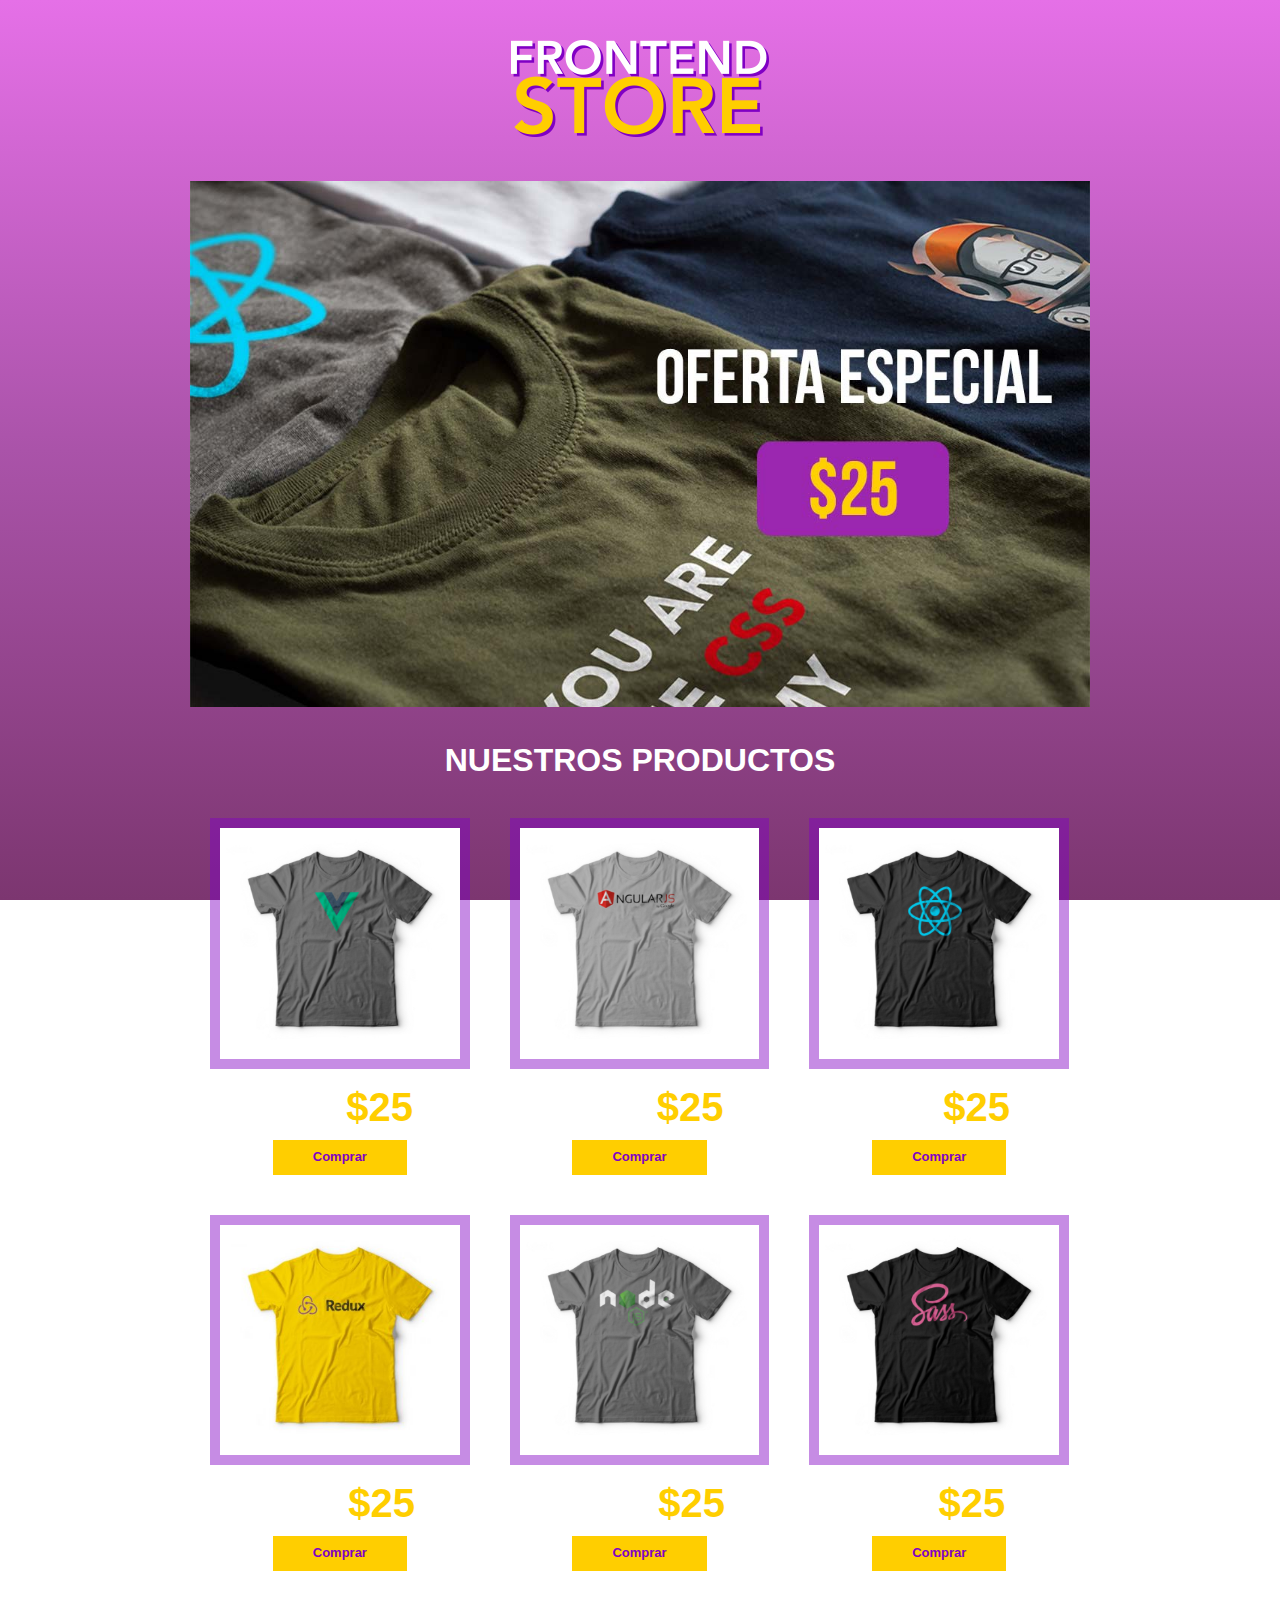
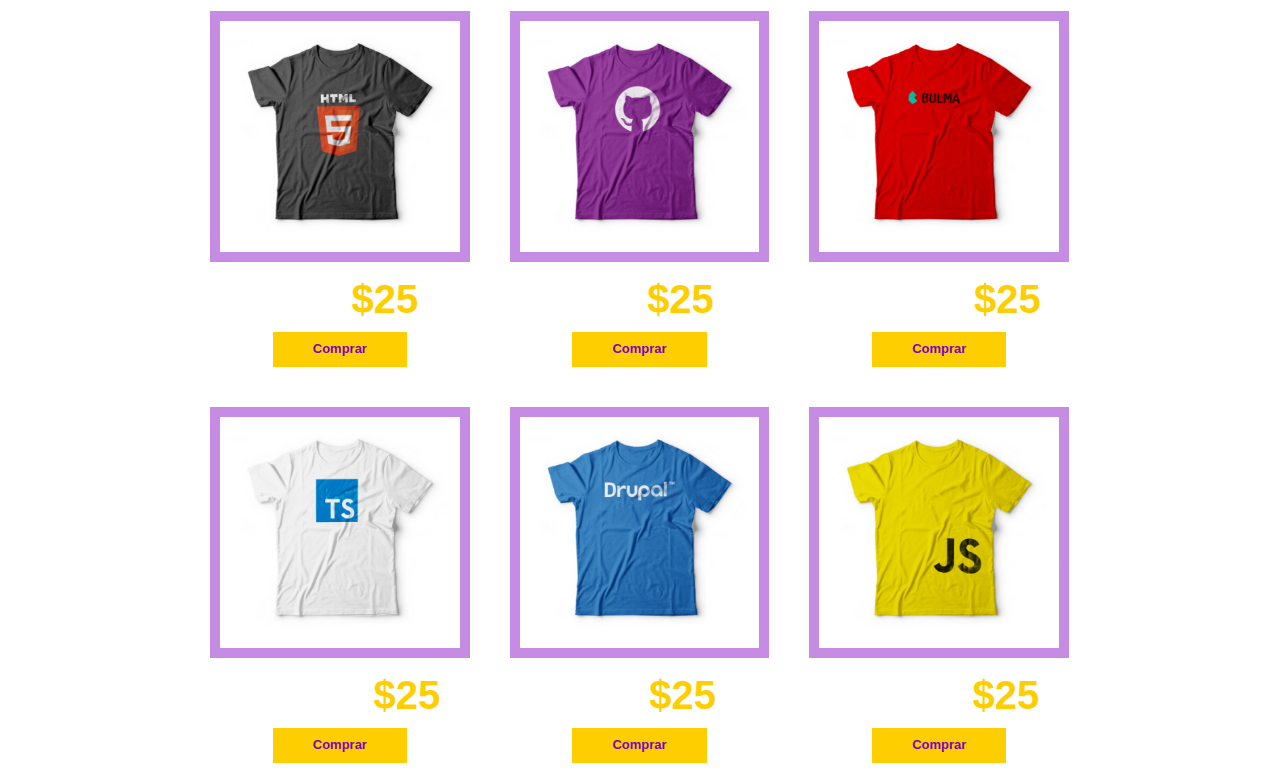
<file: index.html>
<!DOCTYPE html>
<html lang="en">
<head>
    <meta charset="UTF-8">
    <meta name="viewport" content="width=device-width, initial-scale=1.0">
    <meta http-equiv="X-UA-Compatible" content="ie=edge">
    <link rel="stylesheet" href="css/normalize.css">
    <link rel="stylesheet" href="css/estilos.css">
    <title>FrontEnd Store</title>
</head>
<body>
    <header>
        <img src="img/logo.png" alt="Logotipo">
    </header>

    <div class="cotenedor">
        <div class="hero">
            <img src="img/hero.jpg" alt="Imagen hero">
        </div>

        <main>
            <h2>Nuestros Productos</h2>
            <ul class="lista-productos">
                <li>
                    <img src="img/1.jpg" alt="Producto">
                    <p>VueJs <span class="precio">$25</span></p>
                    <a href="#" class="boton">Comprar</a>
                </li>
                <li>
                    <img src="img/2.jpg" alt="Producto">
                    <p>Angular <span class="precio">$25</span></p>
                    <a href="#" class="boton">Comprar</a>
                </li>
                <li>
                    <img src="img/3.jpg" alt="Producto">
                    <p>React <span class="precio">$25</span></p>
                    <a href="#" class="boton">Comprar</a>
                </li>
                <li>
                    <img src="img/4.jpg" alt="Producto">
                    <p>Redux <span class="precio">$25</span></p>
                    <a href="#" class="boton">Comprar</a>
                </li>
                <li>
                    <img src="img/5.jpg" alt="Producto">
                    <p>Node.Js <span class="precio">$25</span></p>
                    <a href="#" class="boton">Comprar</a>
                </li>
                <li>
                    <img src="img/6.jpg" alt="Producto">
                    <p>Sass <span class="precio">$25</span></p>
                    <a href="#" class="boton">Comprar</a>
                </li>
                <li>
                    <img src="img/7.jpg" alt="Producto">
                    <p>HTML5 <span class="precio">$25</span></p>
                    <a href="#" class="boton">Comprar</a>
                </li>
                <li>
                    <img src="img/8.jpg" alt="Producto">
                    <p>GiHub <span class="precio">$25</span></p>
                    <a href="#" class="boton">Comprar</a>
                </li>
                <li>
                    <img src="img/9.jpg" alt="Producto">
                    <p>Bulma Css <span class="precio">$25</span></p>
                    <a href="#" class="boton">Comprar</a>
                </li>
                <li>
                    <img src="img/10.jpg" alt="Producto">
                    <p>TypeScript <span class="precio">$25</span></p>
                    <a href="#" class="boton">Comprar</a>
                </li>
                <li>
                    <img src="img/11.jpg" alt="Producto">
                    <p>Drupal <span class="precio">$25</span></p>
                    <a href="#" class="boton">Comprar</a>
                </li>
                <li>
                    <img src="img/12.jpg" alt="Producto">
                    <p>JavaScript <span class="precio">$25</span></p>
                    <a href="#" class="boton">Comprar</a>
                </li>
            </ul>
        </main>
    </div><!-- ----- ----- cierre del .contenedor ----- ----- -->
</body>
</html>
</file>
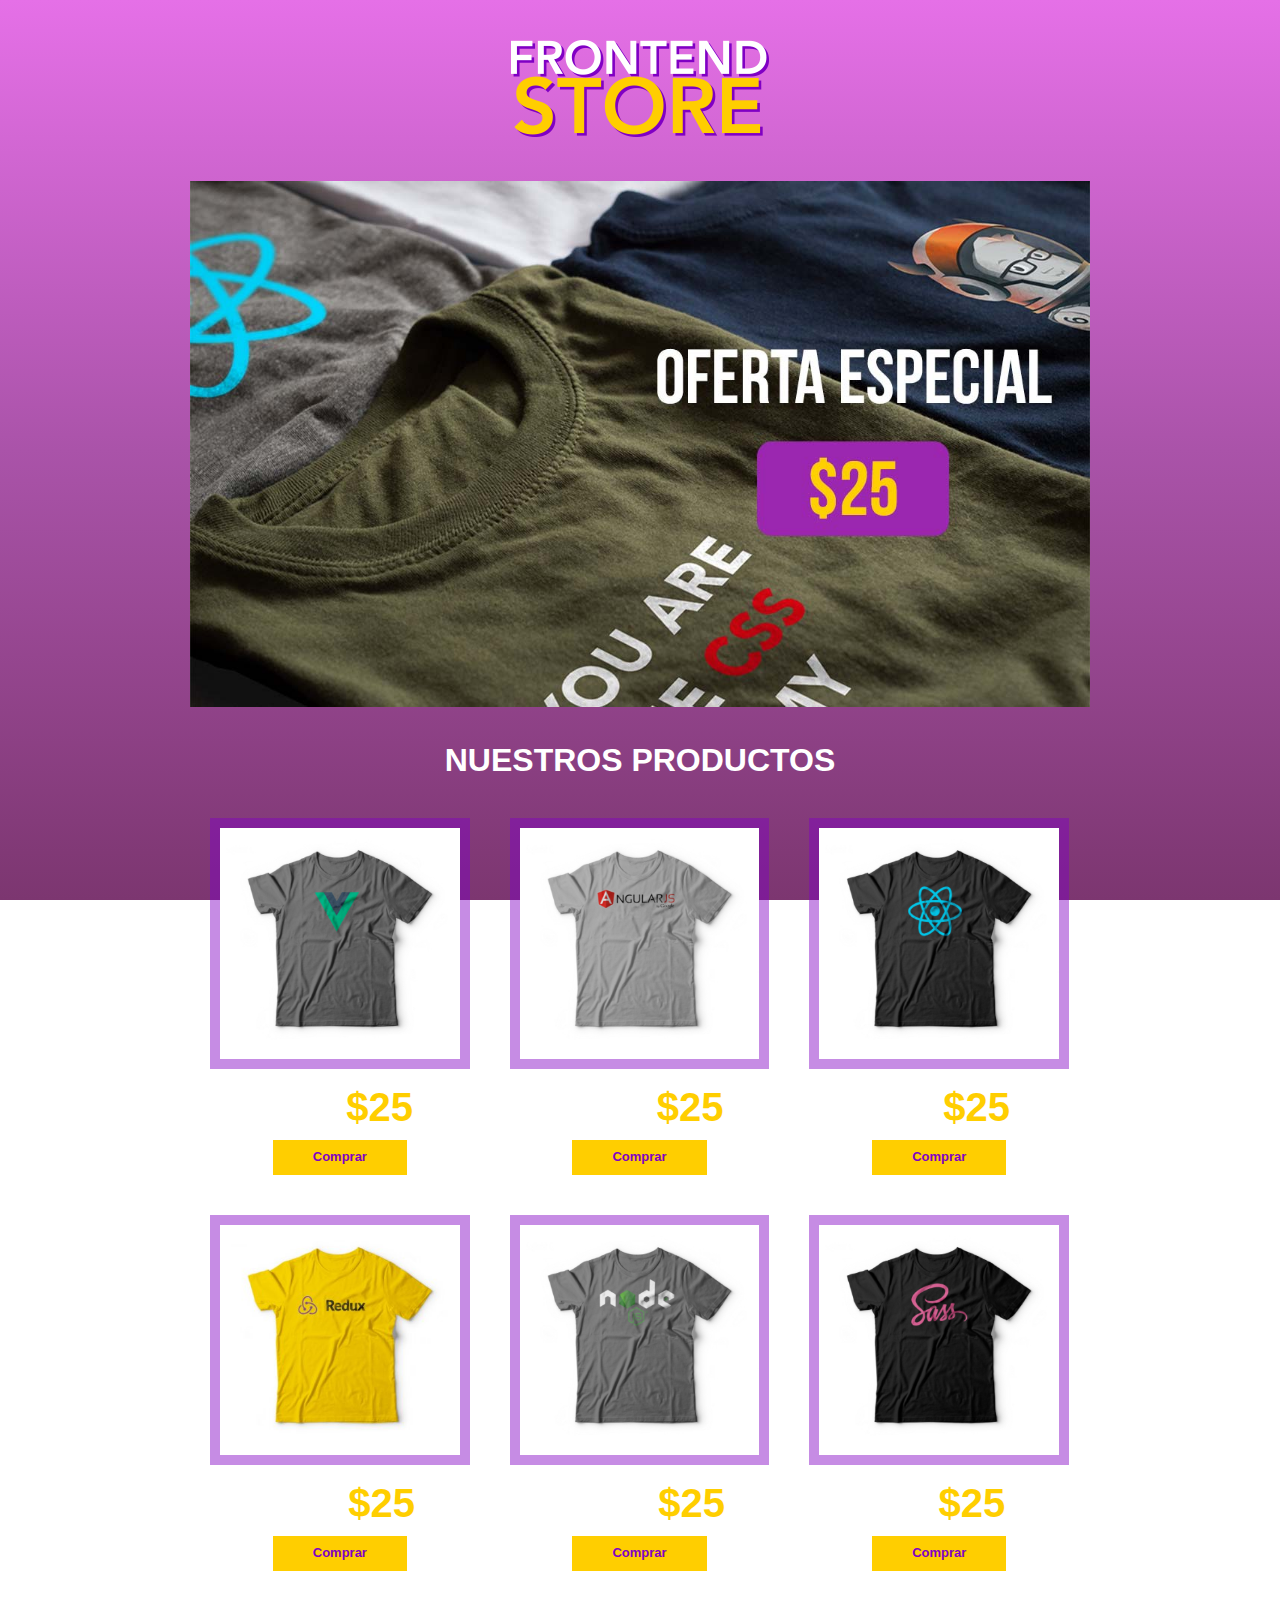
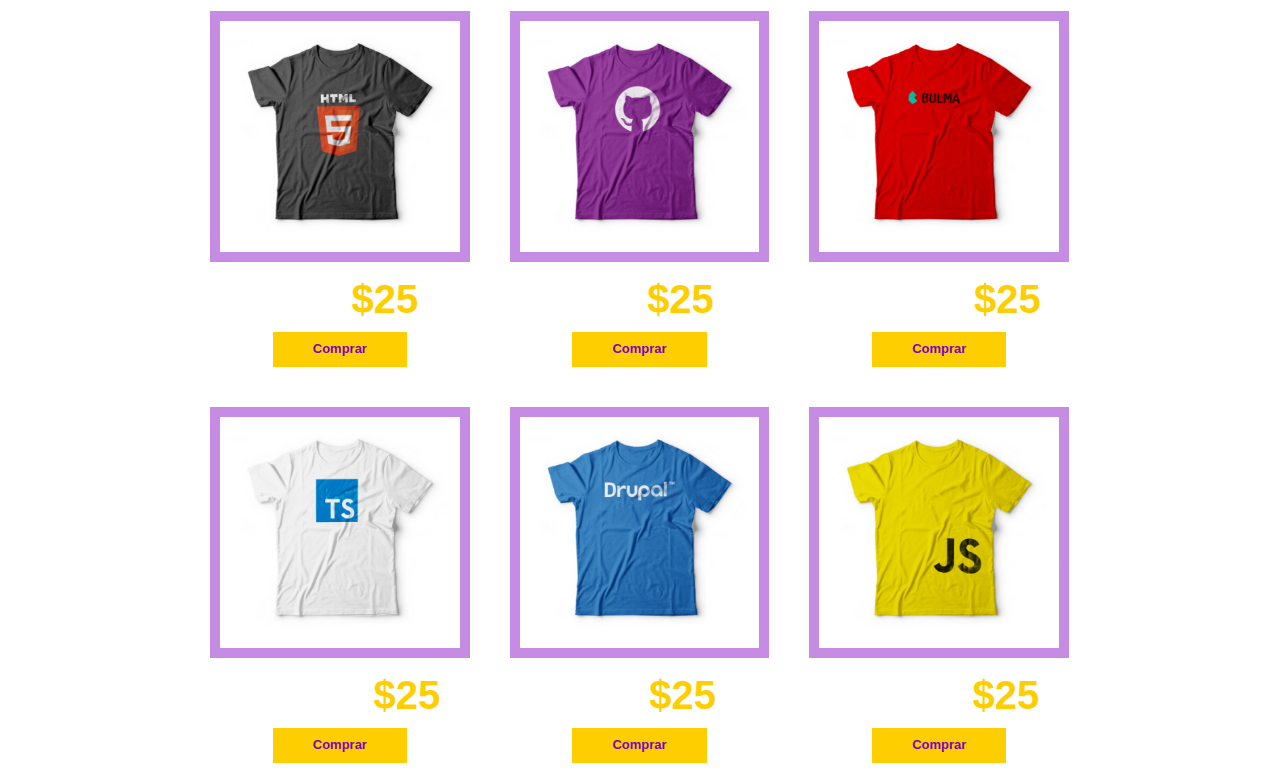
<file: Proyecto - Tienda virtual/index.html>
<!DOCTYPE html>
<html lang="en">
<head>
    <meta charset="UTF-8">
    <meta name="viewport" content="width=device-width, initial-scale=1.0">
    <meta http-equiv="X-UA-Compatible" content="ie=edge">
    <link rel="stylesheet" href="css/normalize.css">
    <link rel="stylesheet" href="css/estilos.css">
    <title>FrontEnd Store</title>
</head>
<body>
    <header>
        <img src="img/logo.png" alt="Logotipo">
    </header>

    <div class="cotenedor">
        <div class="hero">
            <img src="img/hero.jpg" alt="Imagen hero">
        </div>

        <main>
            <h2>Nuestros Productos</h2>
            <ul class="lista-productos">
                <li>
                    <img src="img/1.jpg" alt="Producto">
                    <p>VueJs <span class="precio">$25</span></p>
                    <a href="#" class="boton">Comprar</a>
                </li>
                <li>
                    <img src="img/2.jpg" alt="Producto">
                    <p>Angular <span class="precio">$25</span></p>
                    <a href="#" class="boton">Comprar</a>
                </li>
                <li>
                    <img src="img/3.jpg" alt="Producto">
                    <p>React <span class="precio">$25</span></p>
                    <a href="#" class="boton">Comprar</a>
                </li>
                <li>
                    <img src="img/4.jpg" alt="Producto">
                    <p>Redux <span class="precio">$25</span></p>
                    <a href="#" class="boton">Comprar</a>
                </li>
                <li>
                    <img src="img/5.jpg" alt="Producto">
                    <p>Node.Js <span class="precio">$25</span></p>
                    <a href="#" class="boton">Comprar</a>
                </li>
                <li>
                    <img src="img/6.jpg" alt="Producto">
                    <p>Sass <span class="precio">$25</span></p>
                    <a href="#" class="boton">Comprar</a>
                </li>
                <li>
                    <img src="img/7.jpg" alt="Producto">
                    <p>HTML5 <span class="precio">$25</span></p>
                    <a href="#" class="boton">Comprar</a>
                </li>
                <li>
                    <img src="img/8.jpg" alt="Producto">
                    <p>GiHub <span class="precio">$25</span></p>
                    <a href="#" class="boton">Comprar</a>
                </li>
                <li>
                    <img src="img/9.jpg" alt="Producto">
                    <p>Bulma Css <span class="precio">$25</span></p>
                    <a href="#" class="boton">Comprar</a>
                </li>
                <li>
                    <img src="img/10.jpg" alt="Producto">
                    <p>TypeScript <span class="precio">$25</span></p>
                    <a href="#" class="boton">Comprar</a>
                </li>
                <li>
                    <img src="img/11.jpg" alt="Producto">
                    <p>Drupal <span class="precio">$25</span></p>
                    <a href="#" class="boton">Comprar</a>
                </li>
                <li>
                    <img src="img/12.jpg" alt="Producto">
                    <p>JavaScript <span class="precio">$25</span></p>
                    <a href="#" class="boton">Comprar</a>
                </li>
            </ul>
        </main>
    </div><!-- ----- ----- cierre del .contenedor ----- ----- -->
</body>
</html>
</file>
<file: css/estilos.css>
html {
    box-sizing: border-box;
    height: 100%;
}
*, *:before, *:after {
  box-sizing: inherit;
}

body{
    height: 100%;
    font-family: Arial, Helvetica, sans-serif;
    color: #ffffff;
    /* Permalink - use to edit and share this gradient: http://colorzilla.com/gradient-editor/#e570e7+0,aa53a9+50,7c3670+100 */
background: #e570e7; /* Old browsers */
background: -moz-linear-gradient(top, #e570e7 0%, #aa53a9 50%, #7c3670 100%); /* FF3.6-15 */
background: -webkit-linear-gradient(top, #e570e7 0%,#aa53a9 50%,#7c3670 100%); /* Chrome10-25,Safari5.1-6 */
background: linear-gradient(to bottom, #e570e7 0%,#aa53a9 50%,#7c3670 100%); /* W3C, IE10+, FF16+, Chrome26+, Opera12+, Safari7+ */
filter: progid:DXImageTransform.Microsoft.gradient( startColorstr='#e570e7', endColorstr='#7c3670',GradientType=0 ); /* IE6-9 */
    background-attachment: fixed;
}

header{
    text-align: center;
    padding: 40px 0;
}
img{
    max-width: 100%;
}
.cotenedor{
    max-width: 900px;
    margin: 0 auto;
}
h2{
    text-align: center;
    text-transform: uppercase;
    font-size: 2rem;
    font-weight: bold;
    margin: 30px 0 20px 0;
}
.lista-productos{
    padding: 0;
    list-style: none;
}
.lista-productos li{
    float: left;
    width: 50%;
    padding: 20px;
    text-align: center;
}
.lista-productos li img {
    border: 10px solid rgba(128, 1, 195, .45);
    transition: all .3s ease-in-out;
}
.lista-productos li img:hover{
    border: 10px solid rgba(128, 1, 195, 1);
}
.lista-productos li:nth-child(2n+1){
    clear: both;
}
@media (min-width:768px){
    .lista-productos li{
        width: 33.3%;
    }
    .lista-productos li:nth-child(2n+1){
        clear: unset;
    }
    .lista-productos li:nth-child(3n+1){
        clear: both;
    }
}
.lista-productos li p{
    font-size: 25px;
    font-weight: bold;
    margin: 10px 0 0 0;
}
span.precio{
    color: #ffce00;
    font-size: 2.5rem;
}
.boton{
    background-color: #ffce00;
    padding: 10px 40px;
    margin-top: 10px;
    display: inline-block;
    text-decoration: none;
    font-weight: bold;
    font-size: 13px;
    color: rgb(128, 1, 195);
    transition: background-color 250ms ease-in-out;
}
.boton:hover{
    background-color: rgb(214, 172, 2);
}
</file>
<file: Proyecto - Tienda virtual/css/estilos.css>
html {
    box-sizing: border-box;
    height: 100%;
}
*, *:before, *:after {
  box-sizing: inherit;
}

body{
    height: 100%;
    font-family: Arial, Helvetica, sans-serif;
    color: #ffffff;
    /* Permalink - use to edit and share this gradient: http://colorzilla.com/gradient-editor/#e570e7+0,aa53a9+50,7c3670+100 */
background: #e570e7; /* Old browsers */
background: -moz-linear-gradient(top, #e570e7 0%, #aa53a9 50%, #7c3670 100%); /* FF3.6-15 */
background: -webkit-linear-gradient(top, #e570e7 0%,#aa53a9 50%,#7c3670 100%); /* Chrome10-25,Safari5.1-6 */
background: linear-gradient(to bottom, #e570e7 0%,#aa53a9 50%,#7c3670 100%); /* W3C, IE10+, FF16+, Chrome26+, Opera12+, Safari7+ */
filter: progid:DXImageTransform.Microsoft.gradient( startColorstr='#e570e7', endColorstr='#7c3670',GradientType=0 ); /* IE6-9 */
    background-attachment: fixed;
}

header{
    text-align: center;
    padding: 40px 0;
}
img{
    max-width: 100%;
}
.cotenedor{
    max-width: 900px;
    margin: 0 auto;
}
h2{
    text-align: center;
    text-transform: uppercase;
    font-size: 2rem;
    font-weight: bold;
    margin: 30px 0 20px 0;
}
.lista-productos{
    padding: 0;
    list-style: none;
}
.lista-productos li{
    float: left;
    width: 50%;
    padding: 20px;
    text-align: center;
}
.lista-productos li img {
    border: 10px solid rgba(128, 1, 195, .45);
    transition: all .3s ease-in-out;
}
.lista-productos li img:hover{
    border: 10px solid rgba(128, 1, 195, 1);
}
.lista-productos li:nth-child(2n+1){
    clear: both;
}
@media (min-width:768px){
    .lista-productos li{
        width: 33.3%;
    }
    .lista-productos li:nth-child(2n+1){
        clear: unset;
    }
    .lista-productos li:nth-child(3n+1){
        clear: both;
    }
}
.lista-productos li p{
    font-size: 25px;
    font-weight: bold;
    margin: 10px 0 0 0;
}
span.precio{
    color: #ffce00;
    font-size: 2.5rem;
}
.boton{
    background-color: #ffce00;
    padding: 10px 40px;
    margin-top: 10px;
    display: inline-block;
    text-decoration: none;
    font-weight: bold;
    font-size: 13px;
    color: rgb(128, 1, 195);
    transition: background-color 250ms ease-in-out;
}
.boton:hover{
    background-color: rgb(214, 172, 2);
}
</file>
